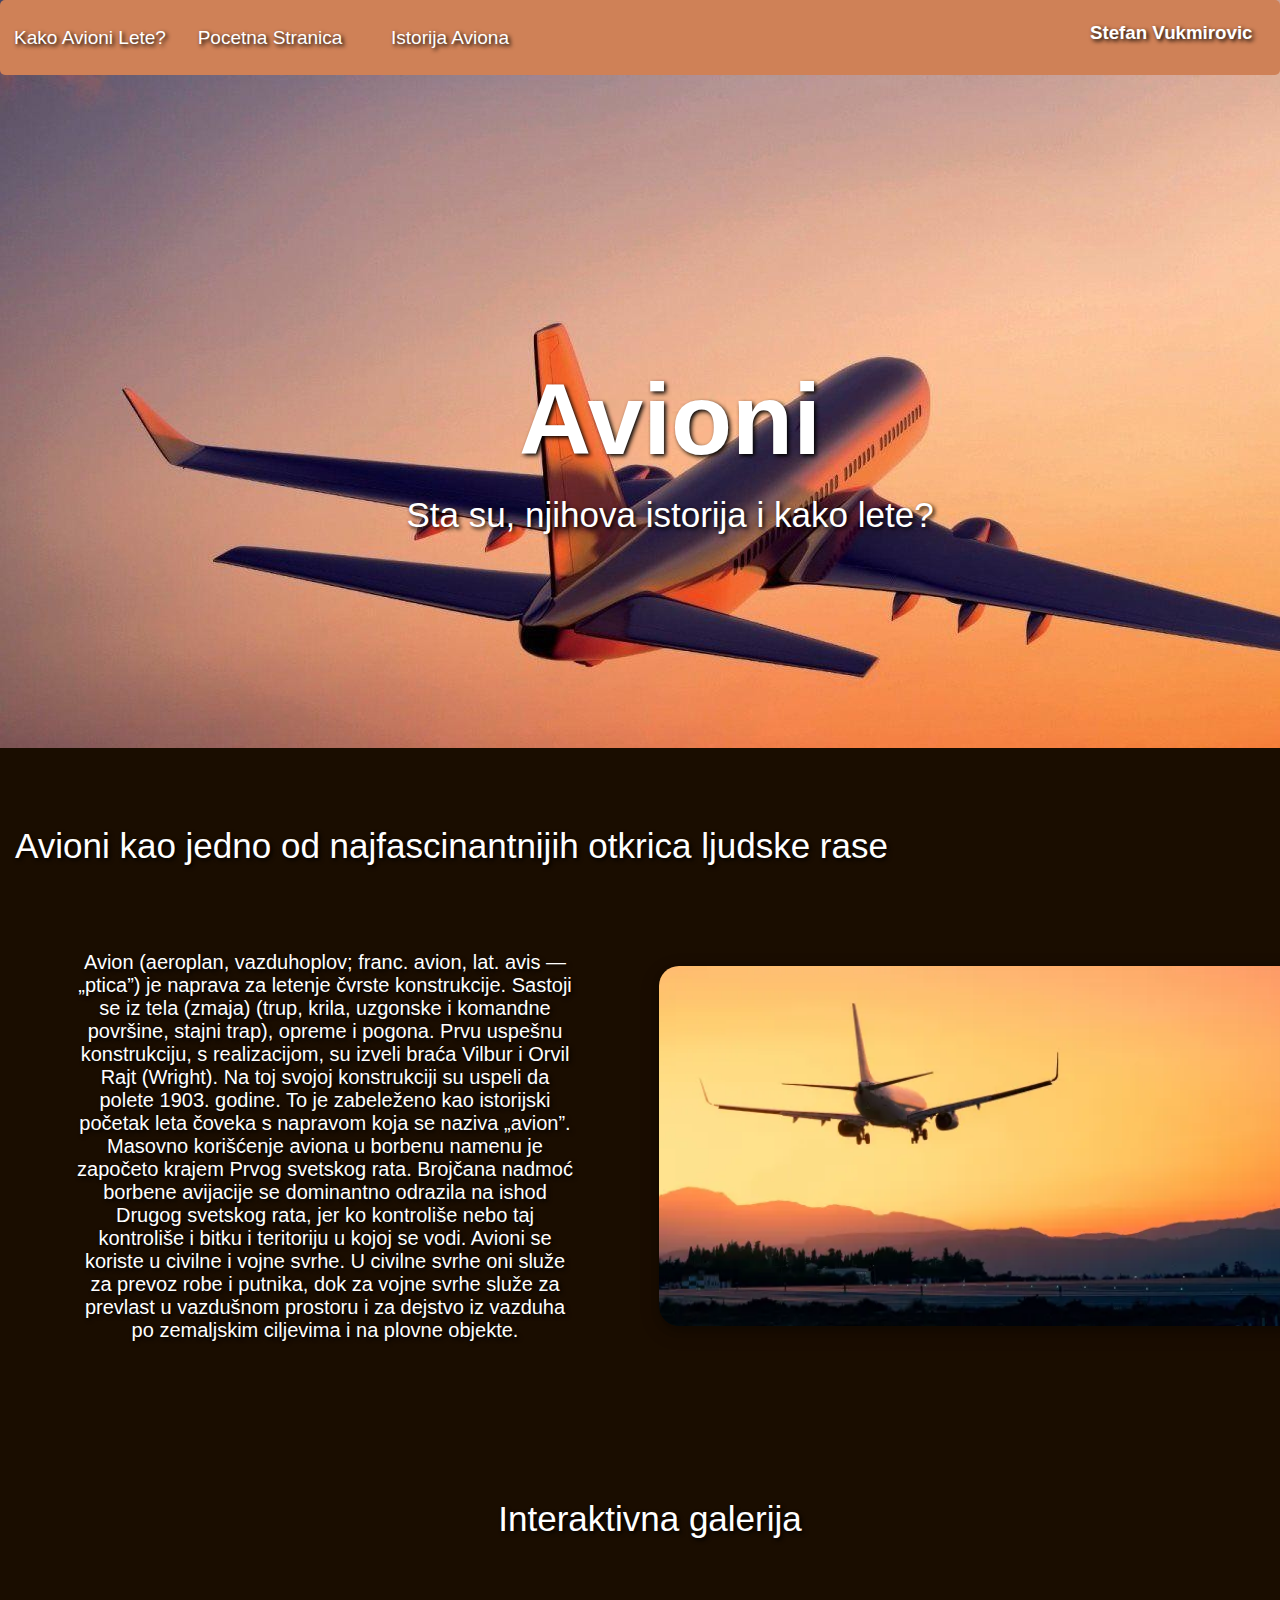
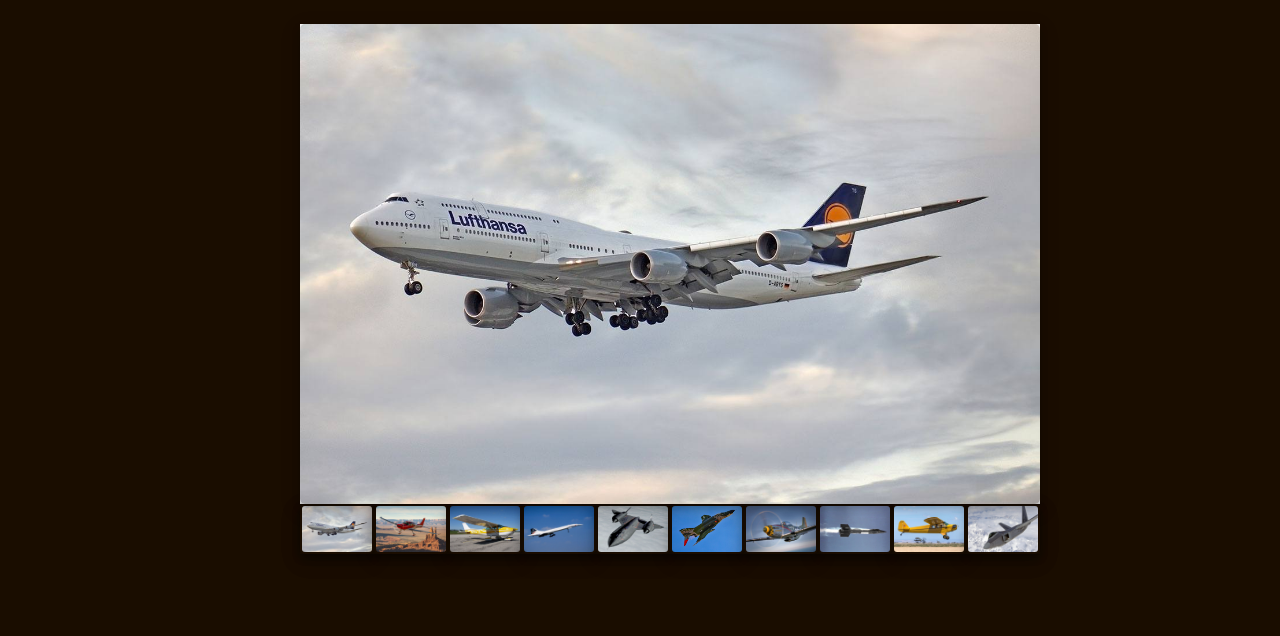
<file: VukmirovicAvioni/index.html>
﻿<!DOCTYPE html>
<html>
<head>
    <meta charset="utf-8" />
    <title>Pocetna Stranica</title>
    <link href="StyleSheet1.css" rel="stylesheet" />
</head>
<body>
    <div id="container">
        <div id="navbar">
            <div class="naslov">
                <h3>Stefan Vukmirovic</h3>
            </div>
            <a href="Let.html"><div class="menuItem">Kako Avioni Lete?</div></a>
            <a href="index.html"><div class="menuItem">Pocetna Stranica</div></a>
            <a href="istorija.html"><div class="menuItem">Istorija Aviona</div></a>
        </div>
        <div id="contentContainer">
            <div id="content">
                <h2>Avioni</h2><br>
                <p>Sta su, njihova istorija i kako lete?</p>
            </div>
        </div>
    </div>

    <div id="container1">
        <div id="contentContainer1">
            <p id="naslov1">Avioni kao jedno od najfascinantnijih otkrica ljudske rase</p>
            <div id="content1">
                <p id="tekst1">
                    Avion (aeroplan, vazduhoplov; franc. avion, lat. avis — „ptica”) je naprava za letenje čvrste konstrukcije. Sastoji se iz tela (zmaja) (trup, krila, uzgonske i komandne površine, stajni trap), opreme i pogona. Prvu uspešnu konstrukciju, s realizacijom, su izveli braća Vilbur i Orvil Rajt (Wright). Na toj svojoj konstrukciji su uspeli da polete 1903. godine. To je zabeleženo kao istorijski početak leta čoveka s napravom koja se naziva „avion”.

                    Masovno korišćenje aviona u borbenu namenu je započeto krajem Prvog svetskog rata.

                    Brojčana nadmoć borbene avijacije se dominantno odrazila na ishod Drugog svetskog rata, jer ko kontroliše nebo taj kontroliše i bitku i teritoriju u kojoj se vodi.

                    Avioni se koriste u civilne i vojne svrhe. U civilne svrhe oni služe za prevoz robe i putnika, dok za vojne svrhe služe za prevlast u vazdušnom prostoru i za dejstvo iz vazduha po zemaljskim ciljevima i na plovne objekte.
                </p>
                <img src="avioni.jpg" id="picture" />
            </div>
        </div>
    </div>

    <div id="container2">
        <div id="contentContainer2">
            <p id="naslov2">Interaktivna galerija</p>
            <div id="content2">
                <div class="deo2">
                    <img src="slika/slika1.jpg" id="velikaslika" height="480" width="740"/>
                </div>
                <div class="deo3">
                    <img src="slika/slika1.jpg" class="thumbnail" onclick="promeni(1)" />
                    <img src="slika/slika2.jpg" class="thumbnail" onclick="promeni(2)" />
                    <img src="slika/slika3.jpg" class="thumbnail" onclick="promeni(3)" />
                    <img src="slika/slika4.jpg" class="thumbnail" onclick="promeni(4)" />
                    <img src="slika/slika5.jpg" class="thumbnail" onclick="promeni(5)" />
                    <img src="slika/slika6.jpg" class="thumbnail" onclick="promeni(6)" />
                    <img src="slika/slika7.jpg" class="thumbnail" onclick="promeni(7)" />
                    <img src="slika/slika8.jpg" class="thumbnail" onclick="promeni(8)" />
                    <img src="slika/slika9.jpg" class="thumbnail" onclick="promeni(9)" />
                    <img src="slika/slika10.jpg" class="thumbnail" onclick="promeni(10)" />

                </div>
            </div>
        </div>
    </div>
    <script src="JavaScript.js"></script>
</body>
</html>
</file>
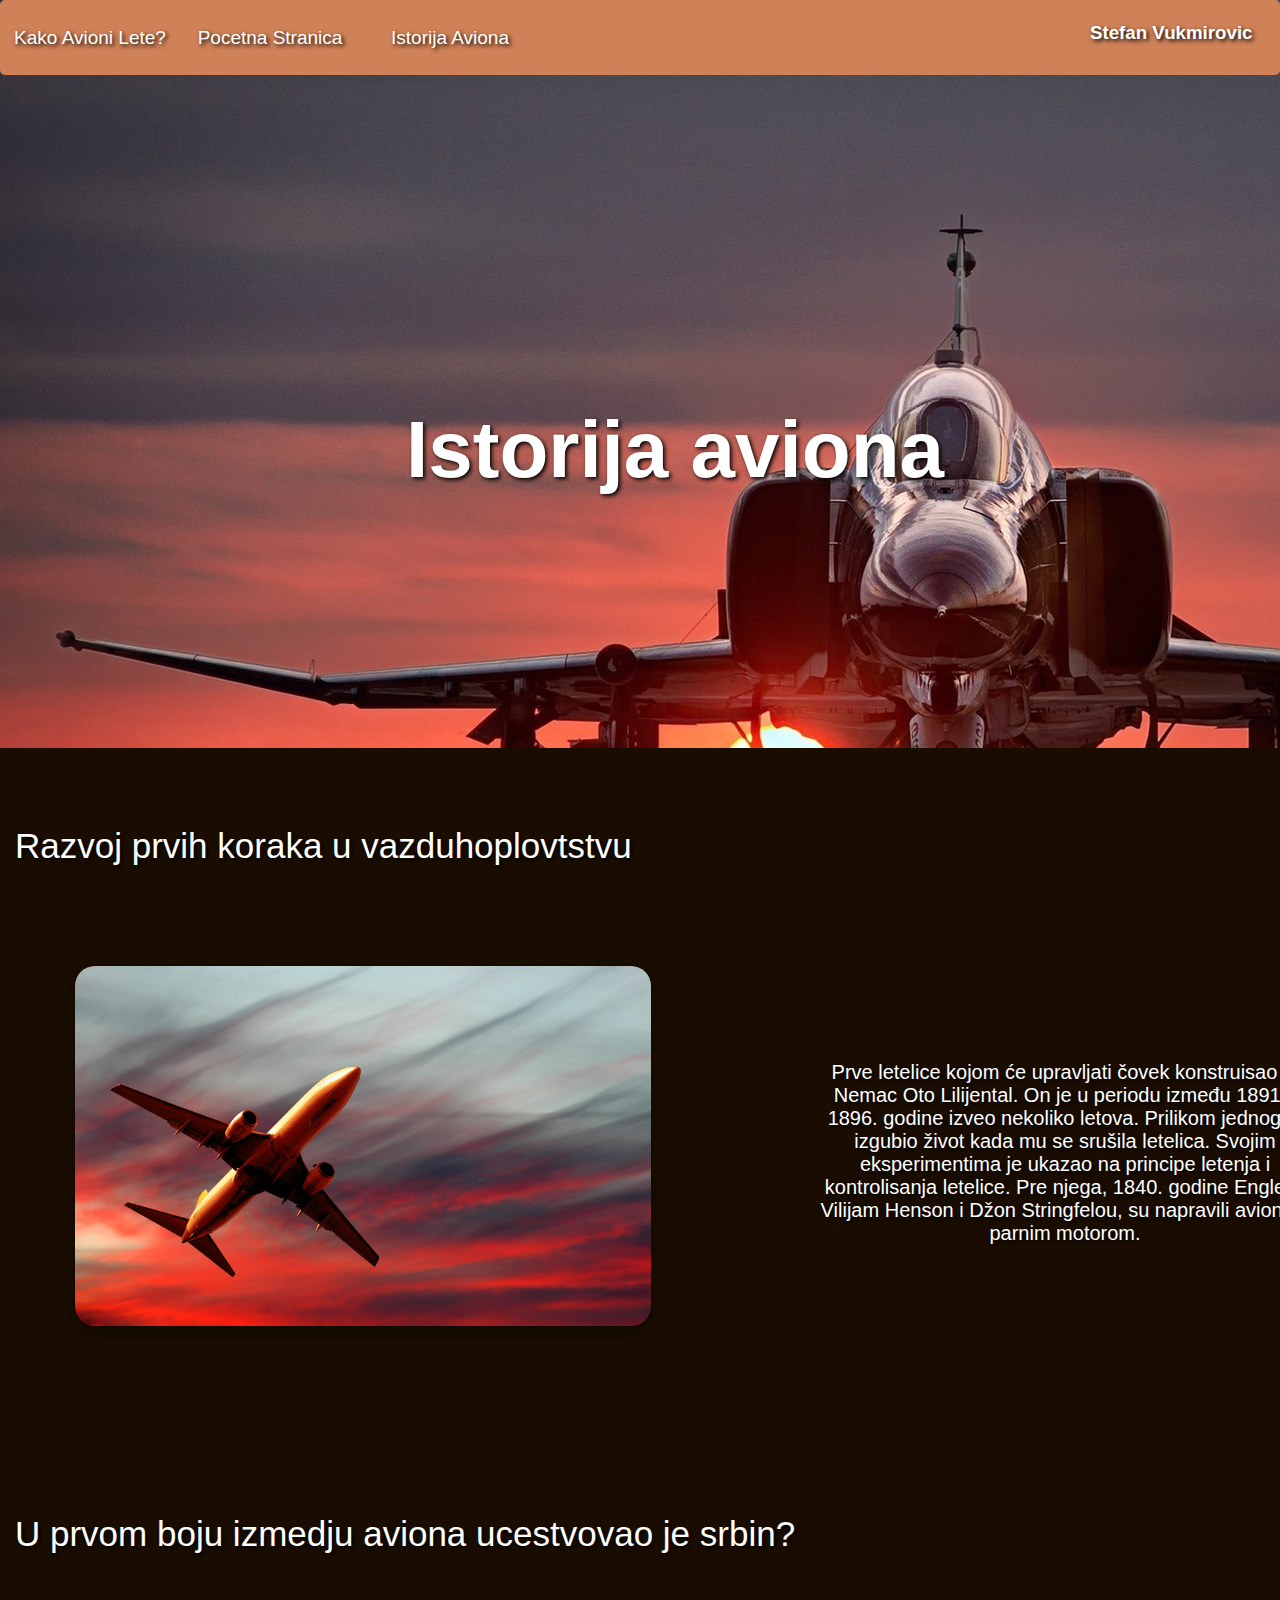
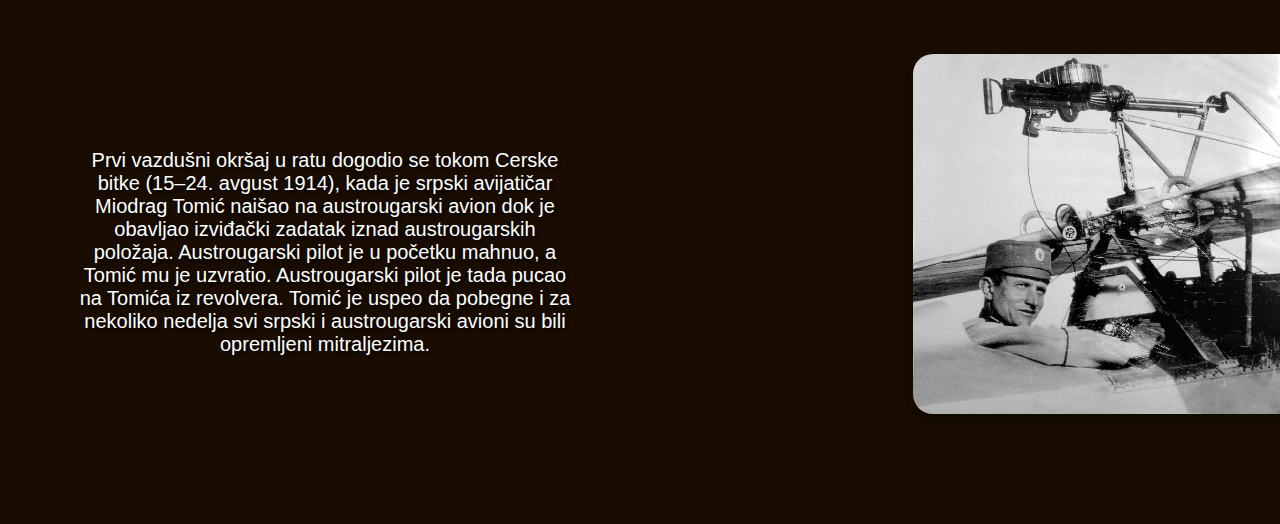
<file: VukmirovicAvioni/istorija.html>
﻿<!DOCTYPE html>
<html>
<head>
    <meta charset="utf-8" />
    <title>Istorija</title>
    <link href="StyleSheet1.css" rel="stylesheet" />
</head>
<body>
    <div id="containerI">
        <div id="navbar">
            <div class="naslov">
                <h3>Stefan Vukmirovic</h3>
            </div>
            <a href="Let.html"><div class="menuItem">Kako Avioni Lete?</div></a>
            <a href="index.html"><div class="menuItem">Pocetna Stranica</div></a>
            <a href="istorija.html"><div class="menuItem">Istorija Aviona</div></a>
        </div>
        <div id="contentContainer">
            <div id="content">
                <h3 id="hh">Istorija aviona</h3><br>
            </div>
        </div>
    </div>
    <div id="container1">
        <div id="contentContainer1">
            <p id="naslov1">Razvoj prvih koraka u vazduhoplovtstvu</p>
            <div id="content1">
                <p id="tekstB">
                    Prve letelice kojom će upravljati čovek konstruisao je Nemac Oto Lilijental.
                    On je u periodu između 1891. i 1896. godine izveo nekoliko letova.
                    Prilikom jednog je izgubio život kada mu se srušila letelica.
                    Svojim eksperimentima je ukazao na principe letenja i kontrolisanja letelice.
                    Pre njega, 1840. godine Englezi, Vilijam Henson i Džon Stringfelou, su napravili avion sa parnim motorom.

                </p>
                <img src="plane-desktop-wallpaper.jpg" id="picture1" />
            </div>
        </div>
    </div>
    <div id="container1">
        <div id="contentContainer1">
            <p id="naslov1">U prvom boju izmedju aviona ucestvovao je srbin?</p>
            <div id="content1">
                <p id="tekstA">
                    Prvi vazdušni okršaj u ratu dogodio se tokom Cerske bitke (15–24. avgust 1914),
                    kada je srpski avijatičar Miodrag Tomić naišao na austrougarski avion dok je obavljao izviđački zadatak iznad austrougarskih položaja.
                    Austrougarski pilot je u početku mahnuo, a Tomić mu je uzvratio.
                    Austrougarski pilot je tada pucao na Tomića iz revolvera.
                    Tomić je uspeo da pobegne i za nekoliko nedelja svi srpski i austrougarski avioni su bili opremljeni mitraljezima.
                </p>
                <img src="miodragtomic.jpg" id="picture" />
            </div>
        </div>
    </div>
    <script src="JavaScript.js"></script>
</body>
</html>
</file>
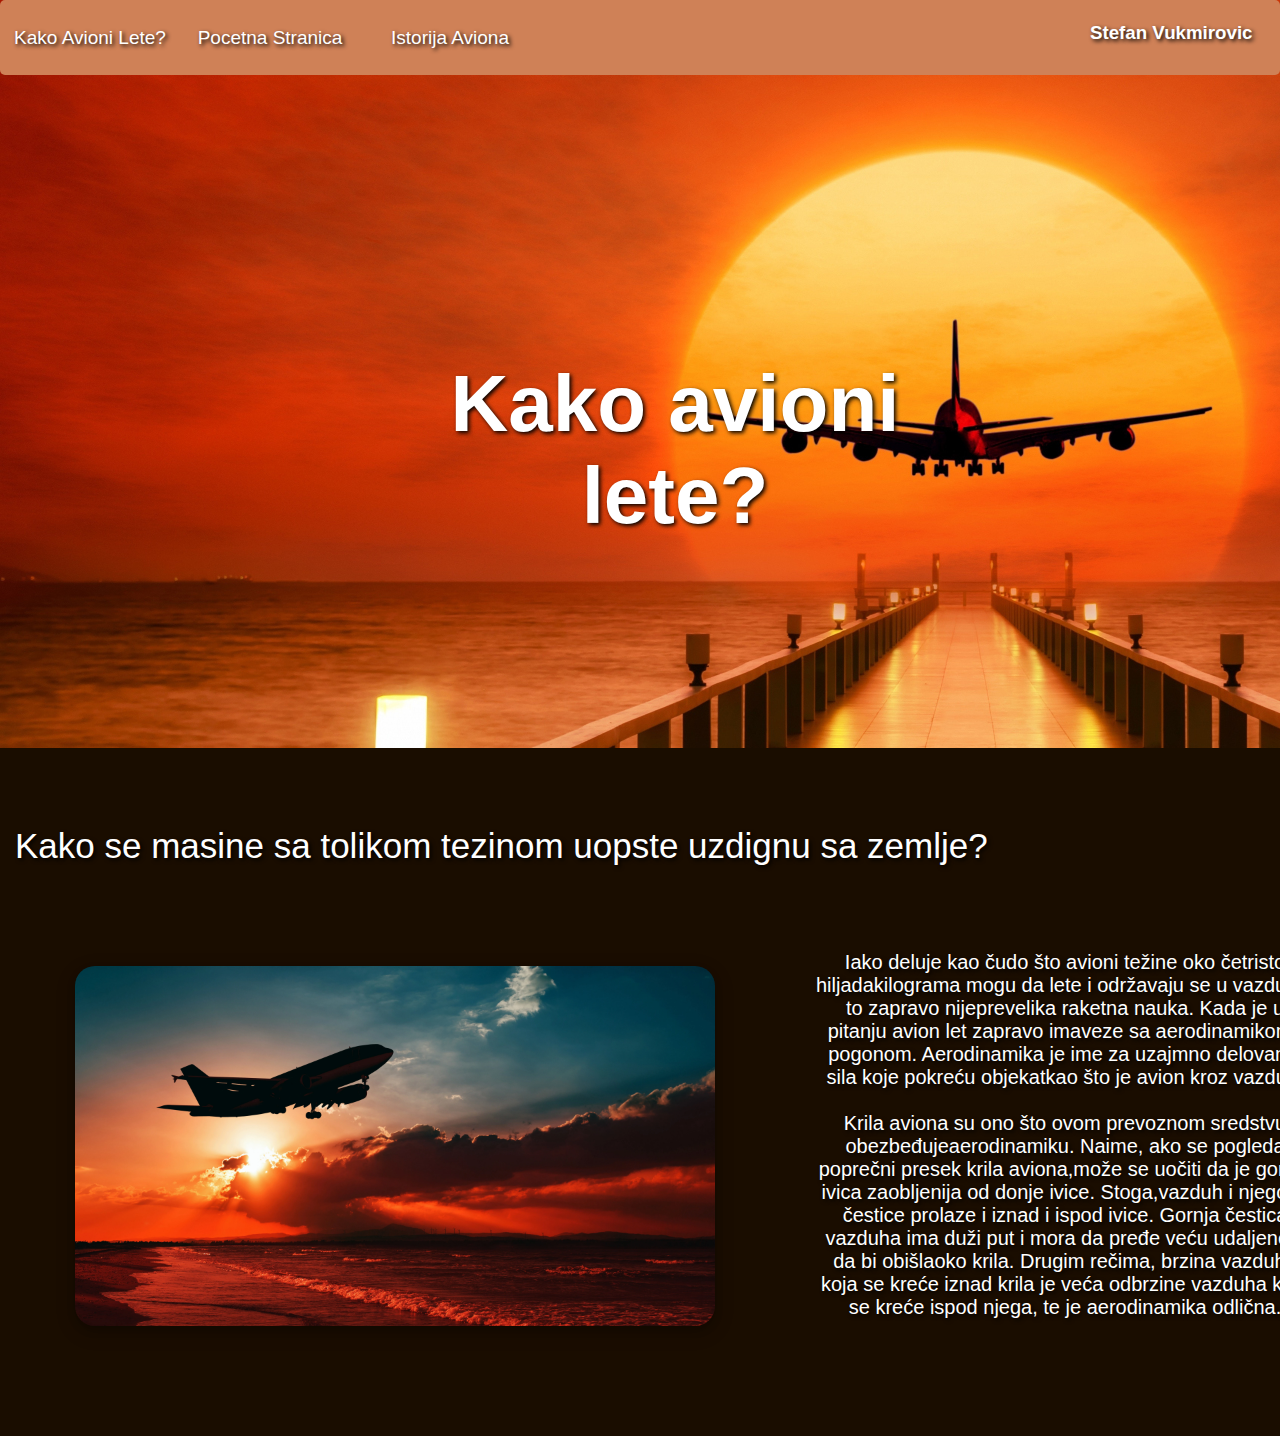
<file: VukmirovicAvioni/Let.html>
﻿<!DOCTYPE html>
<html>
<head>
    <meta charset="utf-8" />
    <title>Kako lete avioni</title>
    <link href="StyleSheet1.css" rel="stylesheet" />
</head>
<body>
    <div id="containerL">
        <div id="navbar">
            <div class="naslov">
                <h3>Stefan Vukmirovic</h3>
            </div>
            <a href="Let.html"><div class="menuItem">Kako Avioni Lete?</div></a>
            <a href="index.html"><div class="menuItem">Pocetna Stranica</div></a>
            <a href="istorija.html"><div class="menuItem">Istorija Aviona</div></a>
        </div>
        <div id="contentContainer">
            <div id="content">
                <h3 id="hh">Kako avioni lete?</h3><br>
            </div>
        </div>
    </div>
    <div id="container1">
        <div id="contentContainer1">
            <p id="naslov1">Kako se masine sa tolikom tezinom uopste uzdignu sa zemlje?</p>
            <div id="content1">
                <p id="tekst11">
                    Iako deluje kao čudo što avioni
                    težine oko četristo hiljadakilograma
                    mogu da lete i održavaju se u vazduhu, to zapravo nijeprevelika raketna nauka. Kada je u pitanju avion let zapravo imaveze sa
                    aerodinamikom i pogonom.
                    Aerodinamika je ime za uzajmno delovanje sila koje pokreću objekatkao što je avion kroz vazduh.
                    <br><br>
                    Krila aviona
                    su ono što ovom prevoznom sredstvu obezbeđujeaerodinamiku.
                    Naime, ako se pogleda poprečni presek krila aviona,može se uočiti da je gornja ivica zaobljenija od donje ivice.
                    Stoga,vazduh i njegove čestice prolaze i iznad i ispod ivice.
                    Gornja čestica vazduha ima duži put i mora da pređe veću udaljenost da bi obišlaoko krila.
                    Drugim rečima, brzina vazduha koja se kreće iznad krila je veća odbrzine vazduha koja se kreće ispod njega, te je aerodinamika odlična.

                </p>
                <img src="airplane-flying.jpg" id="picture1" />
            </div>
        </div>
    </div>
    <script src="JavaScript.js"></script>
</body>
</html>
</file>
<file: VukmirovicAvioni/StyleSheet1.css>
﻿*{
    margin:0px;
}
body {
    background-color: #1a0d00;
    font-family: Arial;
    color: white;
}
#container {
    background-image: url('183261.jpg');
}
#containerL {
    background-image: url('airplane-photoshop-pier-sunset-5k.jpg');
    display: flex;
    margin-left: auto;
    margin-right: auto;
    width: 100%;
}
#containerI {
    background-image: url('485547_aircraft-f-4-phantom-ii-sunset-military-aircraft-wallpapers-hd_2048x1343_h.jpg');
    display: flex;
    margin-left: auto;
    margin-right: auto;
    width: 100%;
}

h3 {
    padding-top: 22px;
    padding-left: 10px;
    text-shadow: 2px 2px 4px #000000;
}
#navbar {
    width: 100%;
    height: 75px;
    background-color: #cf8157;
    border-radius: 5px;
    position: fixed;
    top: 0;
    transition: top 0.2s ease-in-out;
}

.naslov {
    float: right;
    width: 200px;
    height: 65px;
    text-shadow: 2px 2px 4px #000000;
}
.menuItem {
    padding-top: 10px;
    font-size: 19px;
    width: 180px;
    height: 65px;
    float: left;
    text-align: center;
    text-shadow: 2px 2px 4px #000000;
    line-height: 55px;
    color: white;
    border-radius: 25px;
}
    .menuItem:hover {
        background-color: #1a0d00;
        -webkit-transition: background-color 1000ms linear;
        -ms-transition: background-color 1000ms linear;
        transition: background-color 1000ms linear;
    }
#contentContainer {
    padding-top: 48px;
/*    background-color: black;*/
    align-content:center;
}
#content {
/*    background-color:white;*/
    margin-left:350px;
    margin-top:100px;
    width: 640px;
    height: 600px;
    align-content:center;
    text-align:center;
}
h2 {
    font-size: 100px;
    color: white;
    text-shadow: 2px 2px 4px #000000;
}
#hh {
    font-size: 80px;
    color: white;
    text-shadow: 2px 2px 4px #000000;
}
p {
    font-size: 35px;
    color: white;
    text-shadow: 2px 2px 4px #000000;
}

/*DRUGI DEO*/
#container1 {
    background-color: #1a0d00;
}

#contentContainer1 {
    padding-top: 48px;
    /*    background-color: black;*/
    align-content: center;
}

#content1 {
    margin-left: 75px;
    margin-top: 140px;
    width: 1240px;
    height: 500px;
    align-items: center;
    text-align: center;
}
#naslov1 {
    padding-top:30px;
    margin-bottom:60px;
    padding-left: 15px;
    float: left;
    width: 1000px;
    height: 65px;
    text-shadow: 2px 2px 4px #000000;
}
#tekst1 {
    display: flex;
    justify-content: center;
    align-items: center;
    float: left;
    font-size: 20px;
    width: 500px;
}
#picture {
    margin-top:15px;
    margin-right:15px;
    height:360px;
    float: right;
    border-radius: 20px;
    box-shadow: 0 4px 8px 0 rgba(0, 0, 0, 0.2), 0 6px 20px 0 rgba(0, 0, 0, 0.19);
}

/*LET.HTML*/

#tekst11 {
    display: grid;
    align-items: center;
    float: right;
    font-size: 20px;
    width: 500px;
}

#picture1 {
    margin-top: 15px;
    margin-right: 15px;
    height: 360px;
    float: left;
    border-radius: 20px;
    box-shadow: 0 4px 8px 0 rgba(0, 0, 0, 0.2), 0 6px 20px 0 rgba(0, 0, 0, 0.19);
}

/*ISTORIJA ZASEBNI TEKST*/

#tekstA {
    display: flex;
    justify-content: center;
    align-items: center;
    float: left;
    margin-top:110px;
    font-size: 20px;
    width: 500px;
}
#tekstB {
    margin-top:110px;
    display: flex;
    justify-content: center;
    align-items: center;
    float: right;
    font-size: 20px;
    width: 500px;
}
/*TRECI DEO*/
#container2 {

    height:800px;
    margin:auto;
}

#contentContainer2 {
    padding-top: 48px;
    align-content: center;
    text-align:center;
}
#naslov2 {
    padding-top: 15px;
    margin-left:200px;
    width: 900px;
    height: 65px;
    text-shadow: 2px 2px 4px #000000;
}

#content2 {
    background-color: white;
    margin-left: 300px;
    margin-top: 60px;
    width: 740px;
    height: 530px;
    align-content: center;
    text-align: center;
}

img {
    border-radius: 5px;
    box-shadow: 0 4px 8px 0 rgba(0, 0, 0, 0.2), 0 6px 20px 0 rgba(0, 0, 0, 0.19);
}
.deo2 {
    background-color: white;
    height: 480px;
}
.deo3 {
    background-color: #1a0d00;
    box-shadow: 0 4px 8px 0 rgba(0, 0, 0, 0.2), 0 6px 20px 0 rgba(0, 0, 0, 0.19);
    height: 50px;
}
.thumbnail {
    width: 74px;
    height: 50px;
    float: left;
    padding: 2px;
    box-sizing: border-box;
    border-radius: 5px;
}
</file>
